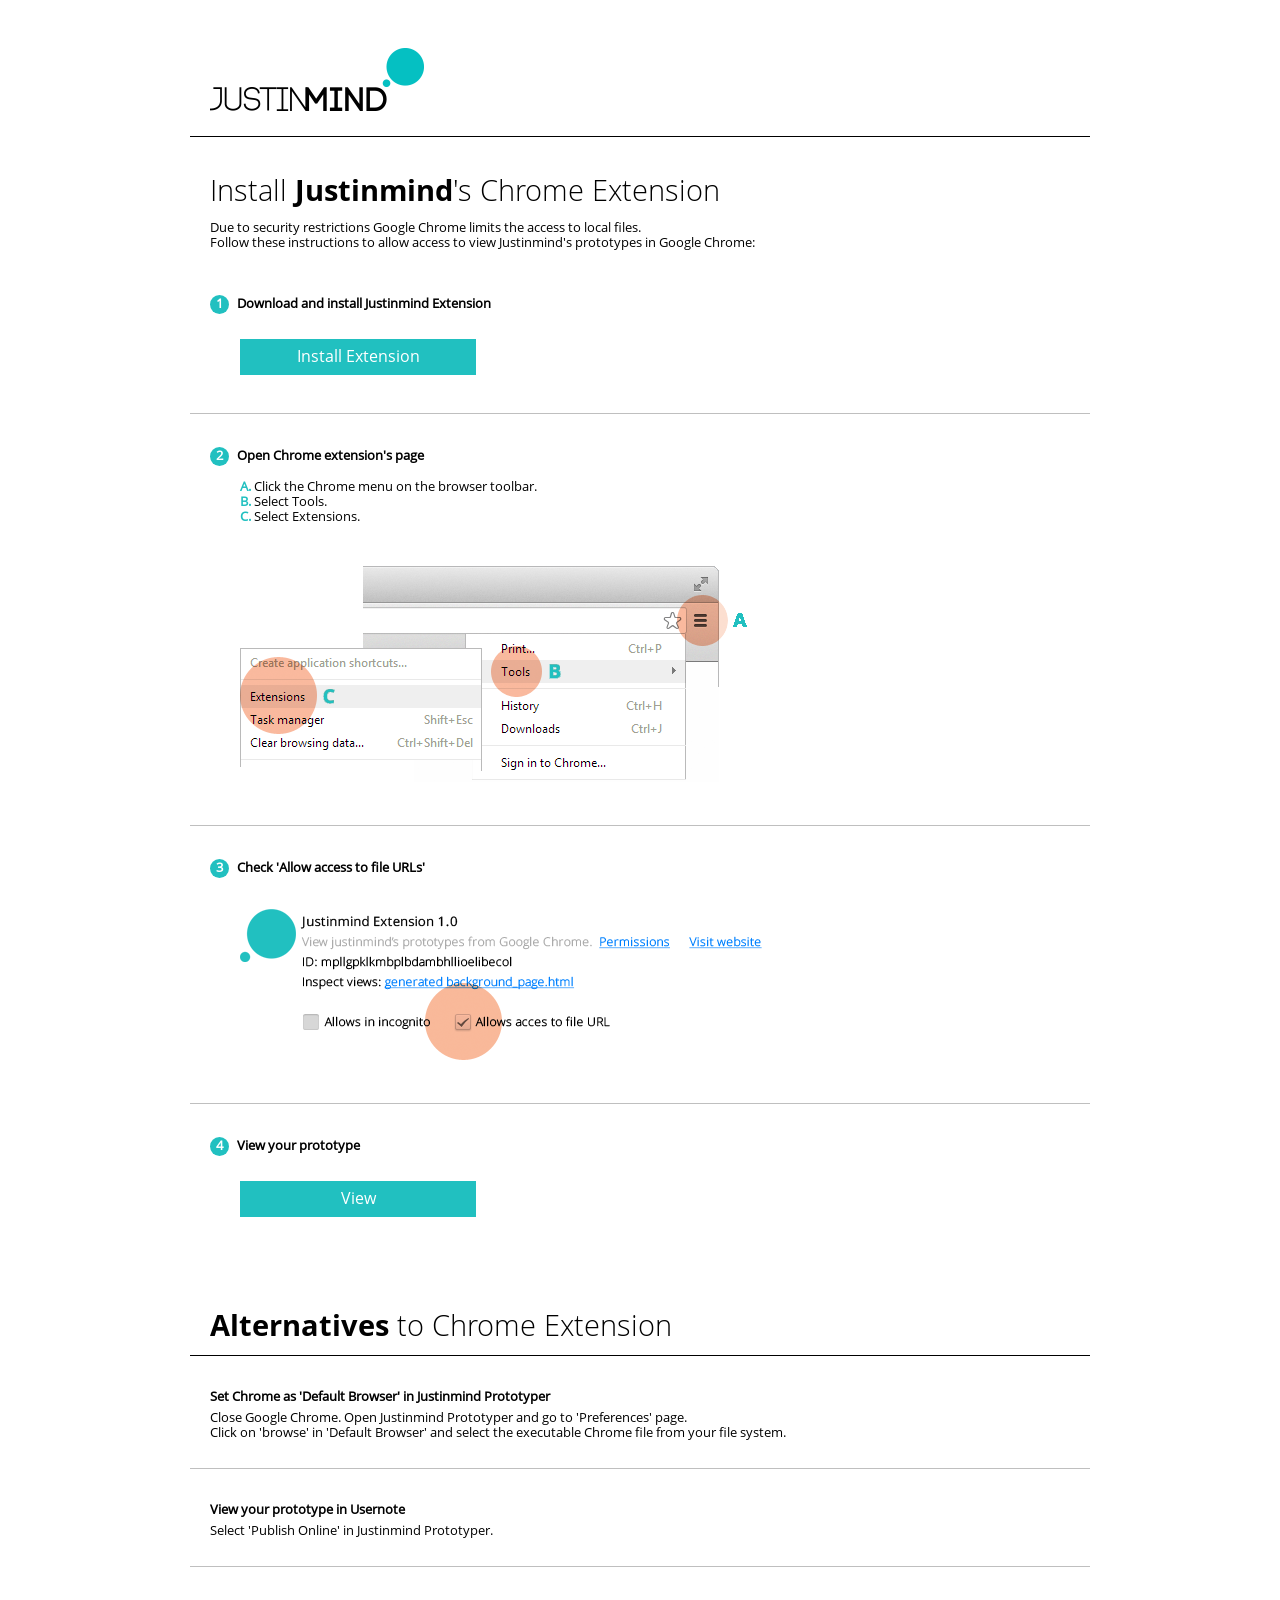
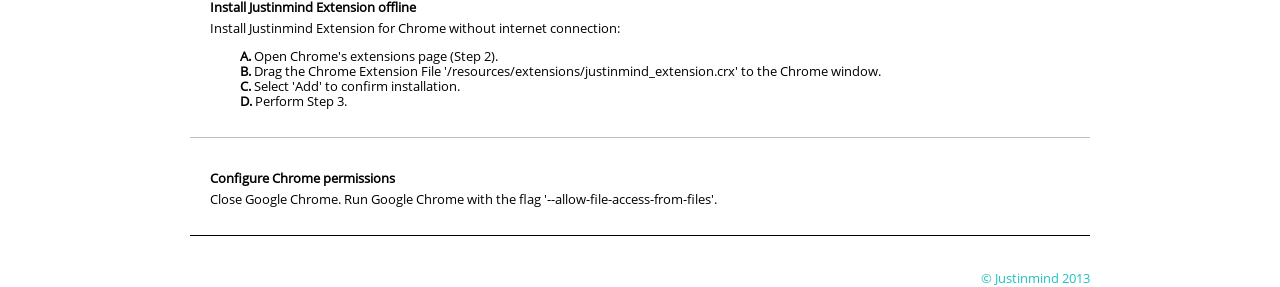
<file: final_output/home/resources/_jim/html/chrome.html>
<!DOCTYPE html PUBLIC "-//W3C//DTD XHTML 1.1//EN" "http://www.w3.org/TR/xhtml11/DTD/xhtml11.dtd">
<html>
  <head>
    <meta http-equiv="content-type" content="text/html; charset=utf-8" />
    <title> Justinmind - Install extension</title>
    <style type="text/css">
      body { background-color: #ffffff; font-family: 'OpenSans', sans-serif; color: black;}
      #overlay { position: relative; top: 40px; width: 100%; }
      div.button:hover {opacity:0.9;}
      a {font-size: 12pt;line-height:35px;display:inline-block;text-decoration:none; color:white; width:100%;height:100%; vertical-align:middle;}
      #main {
        width: 900px;
        margin: 0 auto;
      }
      .content_section {
        margin-top: 20px;
		margin-bottom: 38px;
        border-top: 1px solid #bfbfbf;
		padding-left:20px;
		padding-top:33px;
      }
	  .content_section_alt {
        margin-top: 0px;
		margin-bottom: 28px;
        border-top: 1px solid #bfbfbf;
		padding-left:20px;
		padding-top:33px;
      }
	  .first{
		border-top: 1px solid black;
	  }
	  #logo {
		padding-left:20px;
      }
      #title, #alt_title { 
	      font-size: 22pt; 
	      margin-bottom: 10px; 
	      margin-top:0px;
	      font-family: 'OpenSansLight', sans-serif;
      }
	  #alt_title{
		padding-left:20px;
		padding-top:50px;
	  }
      #intro { 
		  margin-bottom:45px;
	  }
	  .description{
	    font-size: 10pt; 
		line-height: 15px; 
	  }
	  #step { 
		  font-size: 10pt; 
		  line-height: 15px; 
	  }
	  .bullet {
	    color:white;
	    text-align:center;
		background-color: #21C0C0;
		width: 18px; height: 18px; 
		-webkit-border-radius: 50%; -moz-border-radius:50%;
		border-radius:50%;
		margin: 0px, auto;
		margin-right: 5px;
		display:inline-block;
		padding-right:1px;
		padding-top:1px;
	  }
	  #install_button{
		/*background-image: url('./images/install_button.png');*/
	  }
	  #view_button{
		/*background-image: url('./images/view.png');*/
	  }
	  .button{
	  	width:236px;
		height:36px;
		margin-left:30px;
		margin-top:25px;
		color:white;
		background-color:#21C0C0;
		text-align:center;
		vertical-align:middle;
	  }
	  #list_steps, #settings{
		margin-left:30px;
	  }
	  #list_alt{
		padding-top:0px;
		margin-top:0px;
		margin-bottom:40px;
	  }
	  div.alt{
		margin-bottom:10px;
	  }
	  #settings{
		margin-top:28px;
	  }
	  .letter{
		display:inline-block;
		color:#21C0C0;
		font-weight:bold;
	  }
	  @font-face{
		font-family: 'OpenSans';
		src:url('./resources/OpenSans-Regular.ttf') format('truetype');
	  }
	  @font-face{
		font-family: 'OpenSansBold';
		src:url('./resources/OpenSans-Bold.ttf') format('truetype');
	  }
	  @font-face{
		font-family: 'OpenSansLight';
		src:url('./resources/OpenSans-Light.ttf') format('truetype');
	  }
	  .intro_alt{
		font-weight:bold;
		margin-bottom:6px;
	  }
	  .sign{
		float:right;
		font-size:10pt;
		color:#21C0C0;
	  }
	  .openSansBold{
		font-family: 'OpenSansBold', sans-serif;
		display:inline-block;
	  }
    </style>
  </head>
  <body>
    <div id="overlay">
      <div id="main">
        <img id="logo" src='./images/logo.png'>
        <div class="content_section first">
	        <div id="title">Install <div class="openSansBold">Justinmind</div>'s Chrome Extension</div>
	        <div id="intro" class="description">
	          Due to security restrictions Google Chrome limits the access to local files.<br>
			  Follow these instructions to allow access to view Justinmind's prototypes in Google Chrome:
			</div>
	        <div id="step">
				<div class="bullet"><b>1</b></div>
				<b>Download and install Justinmind Extension</b>
		        <div id='install_button' class="button"><a href="https://chrome.google.com/webstore/detail/pnfffbfcdapknabgmlnpagljkjdejaap" target='_blank'>Install Extension</a></div>   
	        </div> 
		</div>
		<div class="content_section">
	        <div id="step">
				<div class="bullet"><b>2</b></div>
				<b>Open Chrome extension's page</b>
	        </div> 
	        <dl id="list_steps" class="description">
		        <dt><div class="letter">A.</div> Click the Chrome menu on the browser toolbar.</dt>
		        <dt><div class="letter">B.</div> Select Tools.</dt>
		        <dt><div class="letter">C.</div> Select Extensions.</dt>
	        </dl>
			<img id="settings" src='./images/settings.png'>
		</div>
		<div class="content_section">
			<div id="step">
				<div class="bullet"><b>3</b></div>
				<b>Check 'Allow access to file URLs'</b>
			</div>
			<img id="settings" src='./images/extension.png'>
	    </div>
		<div class="content_section">
			<div id="step">
				<div class="bullet"><b>4</b></div>
				<b>View your prototype</b>
			</div>
			<div id='view_button' class="button"><a href="../../../index.html">View</a></div>  
	    </div>
		<!--EXTENSIONS-->
		<div id="alt_title"><div class="openSansBold">Alternatives</div> to Chrome Extension</div>
		<div class="content_section_alt first">
			<div class="alt description"><div class='intro_alt'>Set Chrome as 'Default Browser' in Justinmind Prototyper</div>
				<div>Close Google Chrome. Open Justinmind Prototyper and go to 'Preferences' page.<br>Click on 'browse' in 'Default Browser' and select the executable Chrome file from your file system.</div>
			</div>
		</div>
		<div class="content_section_alt">
		    <div class="alt description"><div class='intro_alt'>View your prototype in Usernote</div>
				<div>Select 'Publish Online' in Justinmind Prototyper.</div>
			</div>
		</div>
		<div class="content_section_alt">
		    <div class="alt description"><div class='intro_alt'>Install Justinmind Extension offline</div>
				<div>Install Justinmind Extension for Chrome without internet connection:</div>
				<dl id="list_steps" class="description">
					<dt><b>A.</b> Open Chrome's extensions page (Step 2).</dt>
					<dt><b>B.</b> Drag the Chrome Extension File '/resources/extensions/justinmind_extension.crx' to the Chrome window.</dt>
					<dt><b>C.</b> Select 'Add' to confirm installation.</dt>
					<dt><b>D.</b> Perform Step 3.</dt>
				</dl>
			</div>
		</div>
		<div class="content_section_alt">
			<div class="alt description"><div class='intro_alt'>Configure Chrome permissions</div>
				<div>Close Google Chrome. Run Google Chrome with the flag '--allow-file-access-from-files'.</div>
			</div>
		</div>
		<div class="content_section_alt first"><div class="sign">© Justinmind 2013</div></div>
		</div>
	  </div>
    </div>
  </body>
</html>
</file>
